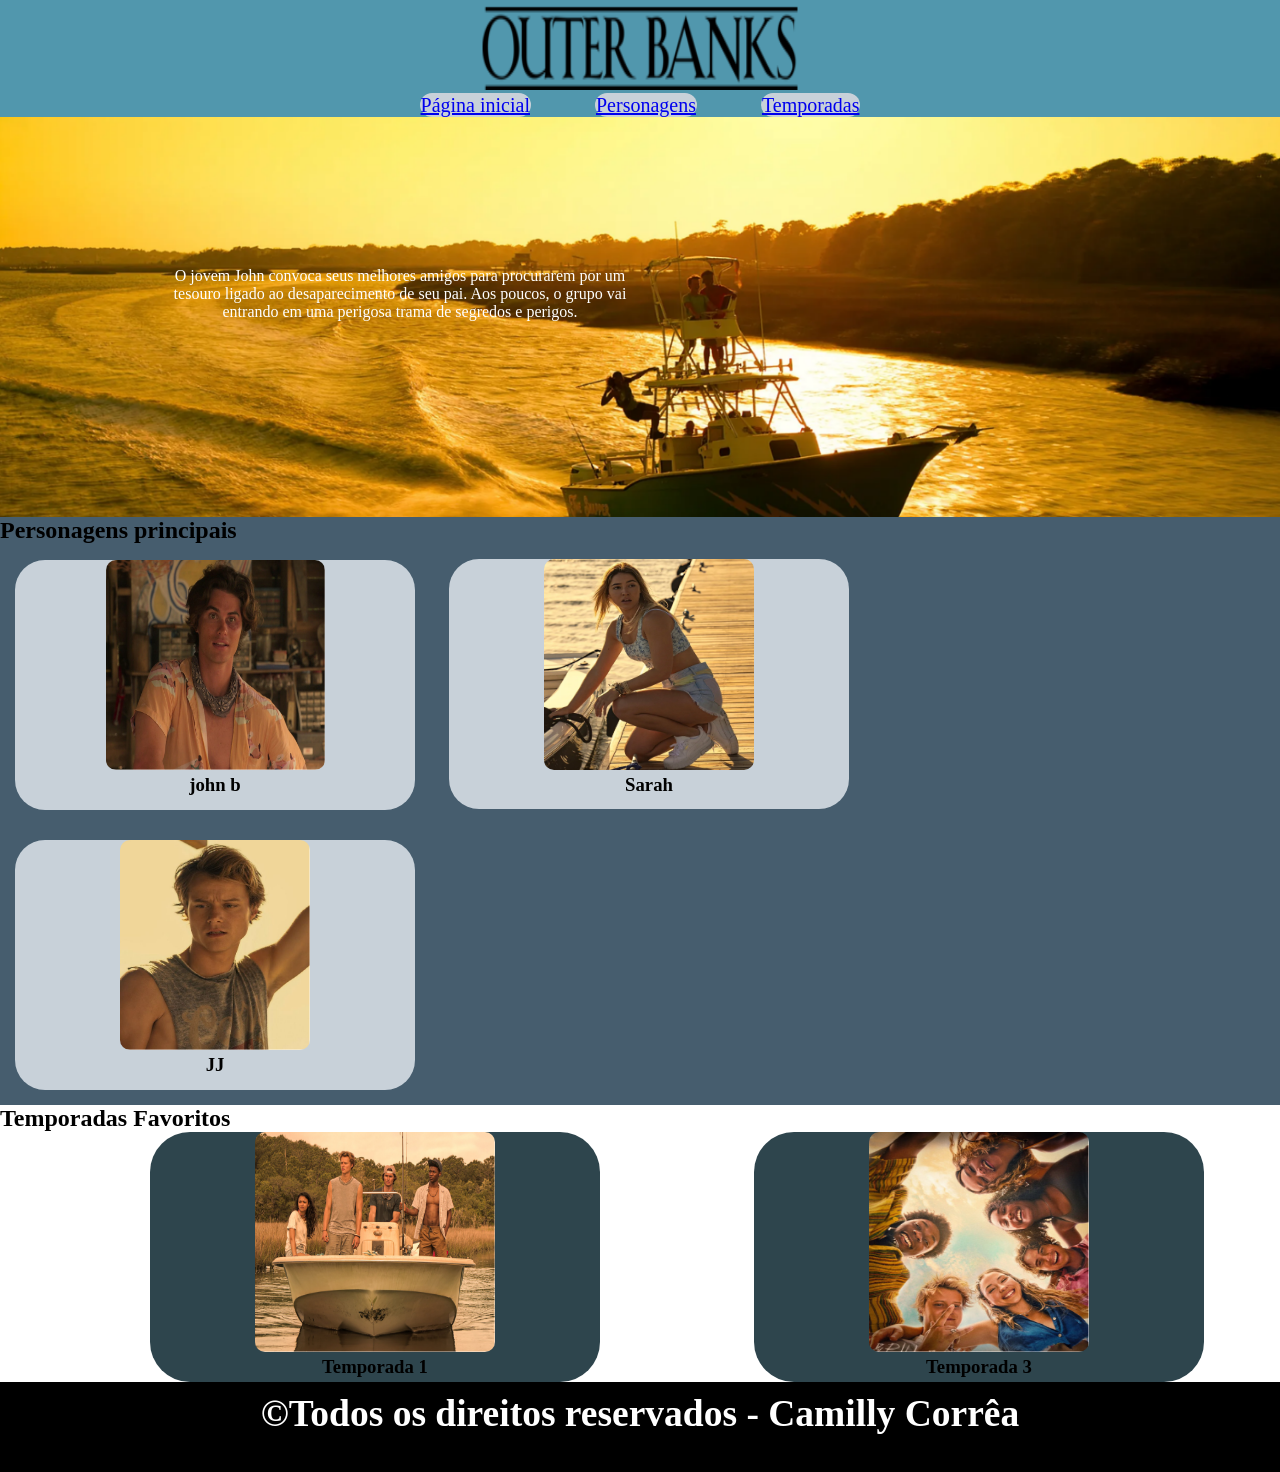
<file: index.html>
<!DOCTYPE html>
<html lang="pt-br">
<head>
    <meta charset="UTF-8">
    <meta name="viewport" content="width=device-width, initial-scale=1.0"> <!---->
    <link rel="stylesheet" href="./style.css">
    <title>Outer Banks</title>
</head> <!--estrutura básica-->
<body>
    <header> <!--cabeçalho de site,estrutura semantica-->
        <img src="./imagens/outer banks.png" id="banner">
        <nav> <!--navegação-->
<a href="./index.html" id="pginicial">Página inicial</a>
<a href="./personagens.html" id="personagens">Personagens</a>
<a href="./temporadas.html" id="temp">Temporadas</a>
        </nav>
        </header>
        <main><!--conteudo principal-->

           

<section id="sinopse">
    <p class="camilly">O jovem John convoca seus melhores amigos para procurarem por um tesouro ligado ao desaparecimento de seu pai. Aos poucos, o grupo vai entrando em uma perigosa trama de segredos e perigos.</p>
</section>


<!--PERSONAGENS PRINCIPAIS-->

<section id="personagem">
    <h2>Personagens principais</h2>
    <article class="card">
        <img src="./imagens/john b.png" alt="john b" id="john">
        <h3>john b</b></h3>
    </article>

    
        <article class="card">
            <img src="./imagens/sara3.webp" alt="Sarah" id="sarah">
            <h3>Sarah</h3>
        </article>

        
            <article class="card">
                <img src="./imagens/JJ.png" alt="JJ" id="jj">
                <h3>JJ</h3>
            </article>

   </section>

   
   <section id="Temporadas Favoritos">
    <h2>Temporadas Favoritos</h2>
    <article class="card-temporadas">
        <img src="./imagens/TEMP 1.png" alt="temp1" id="temp1">
        <h3>Temporada 1</h3>
    </article>

    <article class="card-temporadas">
        <img src="./imagens/TEMP 2.png" alt="temp2" id="temp2">
        <h3>Temporada 3</h3>
    </article>

   </section>
        </main>

        <footer>
            <h2>&copy;Todos os direitos reservados - Camilly Corrêa</h2>
        </footer>
</body>
</html>
</file>
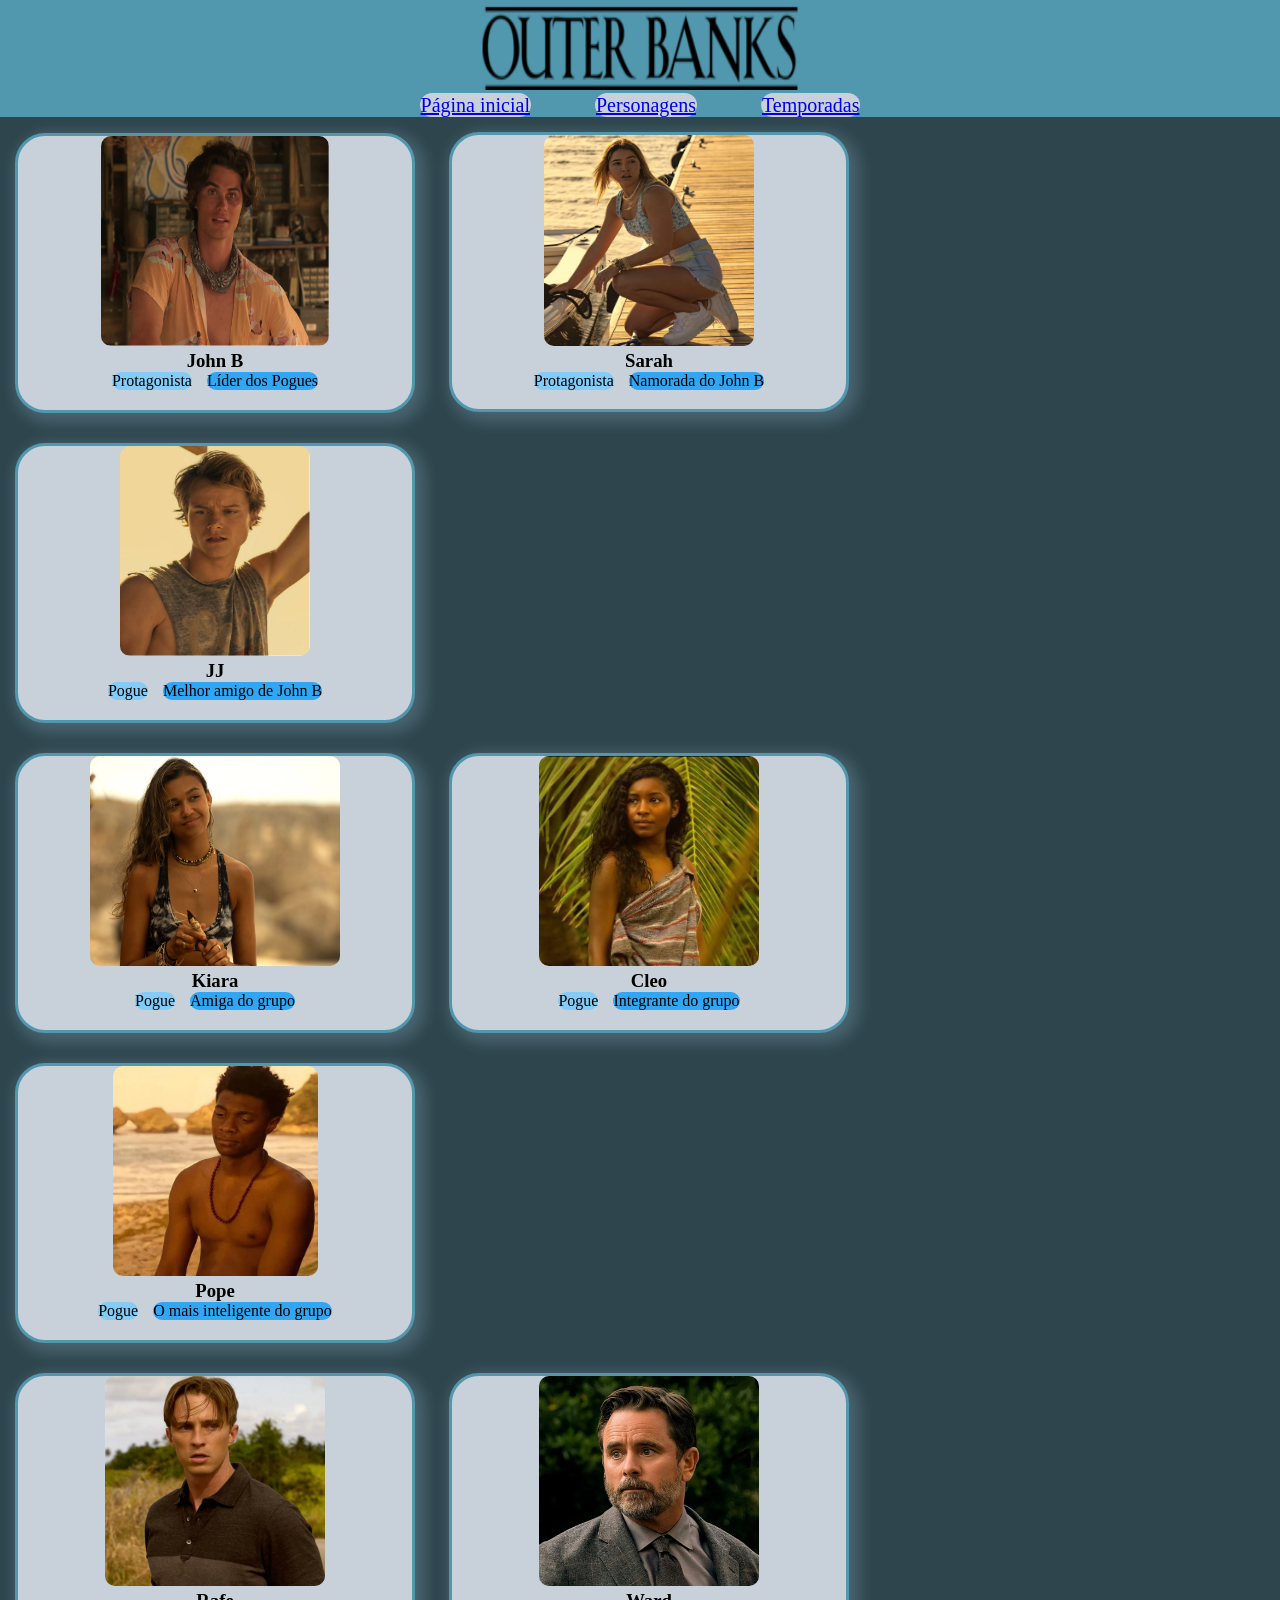
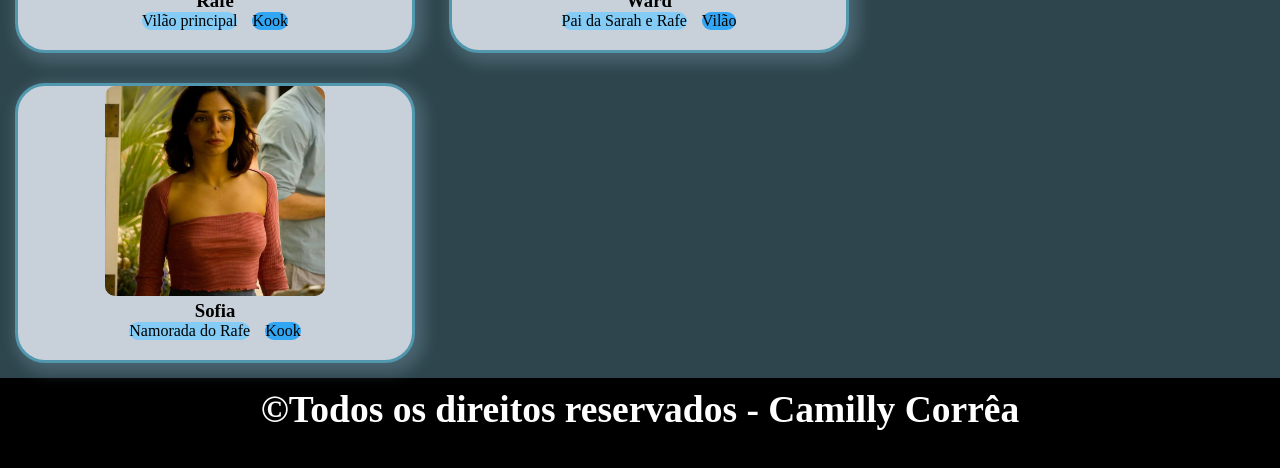
<file: personagens.html>
<!DOCTYPE html>
<html lang="en">
<head>
    <meta charset="UTF-8">
    <meta name="viewport" content="width=device-width, initial-scale=1.0">
    <link rel="stylesheet" href="./personagens.css">
    <title>Personagens</title>
</head>
<body>

    <header> <!--cabeçalho de site,estrutura semantica-->
        <img src="./imagens/outer banks.png" id="banner">
        <nav> <!--navegação-->
<a href="./index.html" id="pginicial">Página inicial</a>
<a href="./personagens.html" id="personagens">Personagens</a>
<a href="./temporadas.html" id="temp">Temporadas</a>
        </nav>
        </header>
        <main>


<section id="personagem">
   
    <article class="card"> 
        <img src="./imagens/john b.png" alt="john b" id="john">
        <h3>John B</b></h3>
        <div><p id="paragrafo">Protagonista</p>
        <p >Líder dos Pogues</p></div>
    </article>

    <article class="card">
        <img src="./imagens/sara3.webp" alt="Sarah" id="sarah"> 
        <h3>Sarah</h3>
        <div><p id="paragrafo">Protagonista</p>
        <p>Namorada do John B</p></div>
    </article>

    <article class="card">
         <img src="./imagens/JJ.png" alt="JJ" id="jj">
        <h3>JJ</h3>
        <div><p id="paragrafo">Pogue</p>
        <p>Melhor amigo de John B</p></div>
    </article>
</section>

<section id="personagem">
    <article class="card">
        <img src="./imagens/Kiara.webp" alt="Kiara" id="Kiara">
        <h3>Kiara</h3>
        <div><p id="paragrafo">Pogue</p>
        <p >Amiga do grupo</p></div>
    </article>

    <article class="card">
        <img src="./imagens/Cleo.jfif" alt="Cleo" id="Cleo">
        <h3>Cleo</h3>
        <div><p id="paragrafo">Pogue</p>
        <p>Integrante do grupo</p></div>
         </article>

    <article class="card">
        <img src="./imagens/Pope.webp" alt="Pope" id="Pope">
        <h3>Pope</h3>
        <div><p id="paragrafo">Pogue</p>
        <p >O mais inteligente do grupo</p></div>
        </article>
    </section>

    <section id="personagem">
    <article class="card">
       <img src="./imagens/Rafe.jpg" alt="Rafe" id="Rafe">
        <h3>Rafe</h3>
        <div><p id="paragrafo">Vilão principal</p>
        <p >Kook</p></div>
        </article>

    <article class="card">
        <img src="./imagens/Ward.jpg" alt="Ward" id="Ward">
        <h3>Ward</h3>
        <div><p id="paragrafo">Pai da Sarah e Rafe</p>
        <p>Vilão</p></div>
       </article>

    <article class="card">
        <img src="./imagens/Sofia.jpg" alt="Sofia" id="Sofia">
        <h3>Sofia</h3>
        <div><p id="paragrafo">Namorada do Rafe</p>
        <p >Kook</p></div>
        </article>
    </section>
        </main>
        <footer>
            <h2>&copy;Todos os direitos reservados - Camilly Corrêa</h2>
        </footer>
</body>
</html>
</file>
<file: style.css>
*{
    margin: 0%; /*espaço externo*/
    padding: 0%; /*espaço interno*/
    box-sizing: border-box; /* todas as caixas que vai passar o tamanho*/
}


header{
    text-align: center;
    background-color: #5197ad;
}

a{
    margin: 50px;
}

#pginicial{
    margin: 30px;
    padding: 1px;
    text-align: center;
    background-color: #c8d1d9;
    font-size: 20px;
    border-radius: 50PX;
}

#personagens{
    margin: 30px; 
    padding: 1px;
    text-align: center;
    background-color: #c8d1d9;
    font-size: 20px;
    border-radius: 50PX;
}

#temp{
    margin: 30px;
    padding: 1px;
    text-align: center;
    background-color: #c8d1d9;
    font-size: 20px;
    border-radius: 50PX;
}

#sinopse{
    width: 100%;
    height: 400px;
    background-image: url(./imagens/banner.png);
    background-position: top;
    background-size: cover;
}

.camilly{
    padding: 150px;
    text-align: center;
    width: 800PX;
   color: white;
    border-radius: 800PX; height: 10px;

}

    #personagem{
        background-color: #465d6e;
    }

img{width: 150px;

}

.card{
    width: 400px;
    height: 250px;
    background-color:#c8d1d9;
    margin: 15px;
    display: inline-block;
    color:black;
    text-align: center;
    border-radius: 30px;
}

#Temporadas Favoritos{
width: 100%;
height: 400px;
background-color:#cadce1 ;
}

.card-temporadas{
display: inline-block;
width: 450px;
height: 250px;
background-color: #2e454d;
border-radius:  40px; 
margin-left: 150px;
text-align: center;
}

#Temporadas Favoritos{
    background-color: #cadce1;
}

footer{
    padding-top: 10px;
    height: 90px;
    background-color: black;
    color: #ffffff;
    text-align: center;
    font-size: 25px;
}

#john{
height:210px;
width: 219px;
border-radius:  10px
}

#sarah{
    height:211px;
    width: 210px;
    border-radius:  10px
}

#jj{
    height:210px;
    width: 190px;
    border-radius:  10px
}



#temp1{
    height:220px;
    width: 240px;
    border-radius:  10px
}

#temp2{
    height:220px;
    width: 220px;
    border-radius:  10px

}

#banner{
    height: 90px;
    width: 350px;
}
</file>
<file: personagens.css>
*{
    margin: 0%; /*espaço externo*/
    padding: 0%; /*espaço interno*/
    box-sizing: border-box; /* todas as caixas que vai passar o tamanho*/
}


header{
    text-align: center;
    background-color: #5197ad;
}

a{
    margin: 50px;
}

#pginicial{
    margin: 30px;
    padding: 1px;
    text-align: center;
    background-color: #c8d1d9;
    font-size: 20px;
    border-radius: 50PX;
}

#personagens{
    margin: 30px; 
    padding: 1px;
    text-align: center;
    background-color: #c8d1d9;
    font-size: 20px;
    border-radius: 50PX;
}

#temp{
    margin: 30px;
    padding: 1px;
    text-align: center;
    background-color: #c8d1d9;
    font-size: 20px;
    border-radius: 50PX;
}

.camilly{
    padding: 150px;
    text-align: center;
    width: 800PX;
   color: white;
    border-radius: 800PX; height: 10px;

}

.card{
    width: 400px;
    height: 280px;
    background-color:#c8d1d9;
    margin: 15px;
    display: inline-block;
    color:black;
    text-align: center;
    border-radius: 30px;
    box-shadow:5px 5px 15px 5px rgba(186,229,255,0.2);
    border: #5197ad solid 3px;
    }

img{width: 150px;}

section{
    background-color: #2e454d;
}
    
#john{
    height:210px;
    width: 228px;
    border-radius:  10px

    }

    #sarah{
        height:211px;
        width: 210px;
        border-radius:  10px
    }

    #jj{
        height:210px;
        width: 190px;
        border-radius:  10px
    }

    #Kiara{
        height:210px;
        width: 250px;
        border-radius:  10px
    }

    #Cleo{
        height:210px;
        width: 220px;
        border-radius:  10px
    }

    #Pope{
        height:210px;
        width: 205px;
        border-radius:  10px
    }

    #Rafe{
        height:210px;
        width: 220px;
        border-radius:  10px
    }

    #Ward{
        height:210px;
        width: 220px;
        border-radius:  10px
    }

    #Sofia{
        height:210px;
        width: 220px;
        border-radius:  10px

    }

    #banner{
        height: 90px;
        width: 350px;
    }

    #paragrafo{
        background-color:rgb(132, 204, 245);
        border-radius: 10px;
        font-family:Georgia, 'Times New Roman', Times, serif

    }
    p{
        background-color:rgb(49, 166, 245);
        border-radius: 10px;
        font-family: Georgia, 'Times New Roman', Times, serif;
    }

    div{
        display: flex;
        flex-direction: row;
        gap: 15px;
        justify-content: center;
      
    }

    h3{
        font-family: Georgia, 'Times New Roman', Times, serif;
    }

    footer{
        padding-top: 10px;
        height: 90px;
        background-color: black;
        color: #ffffff;
        text-align: center;
        font-size: 25px;}
</file>
